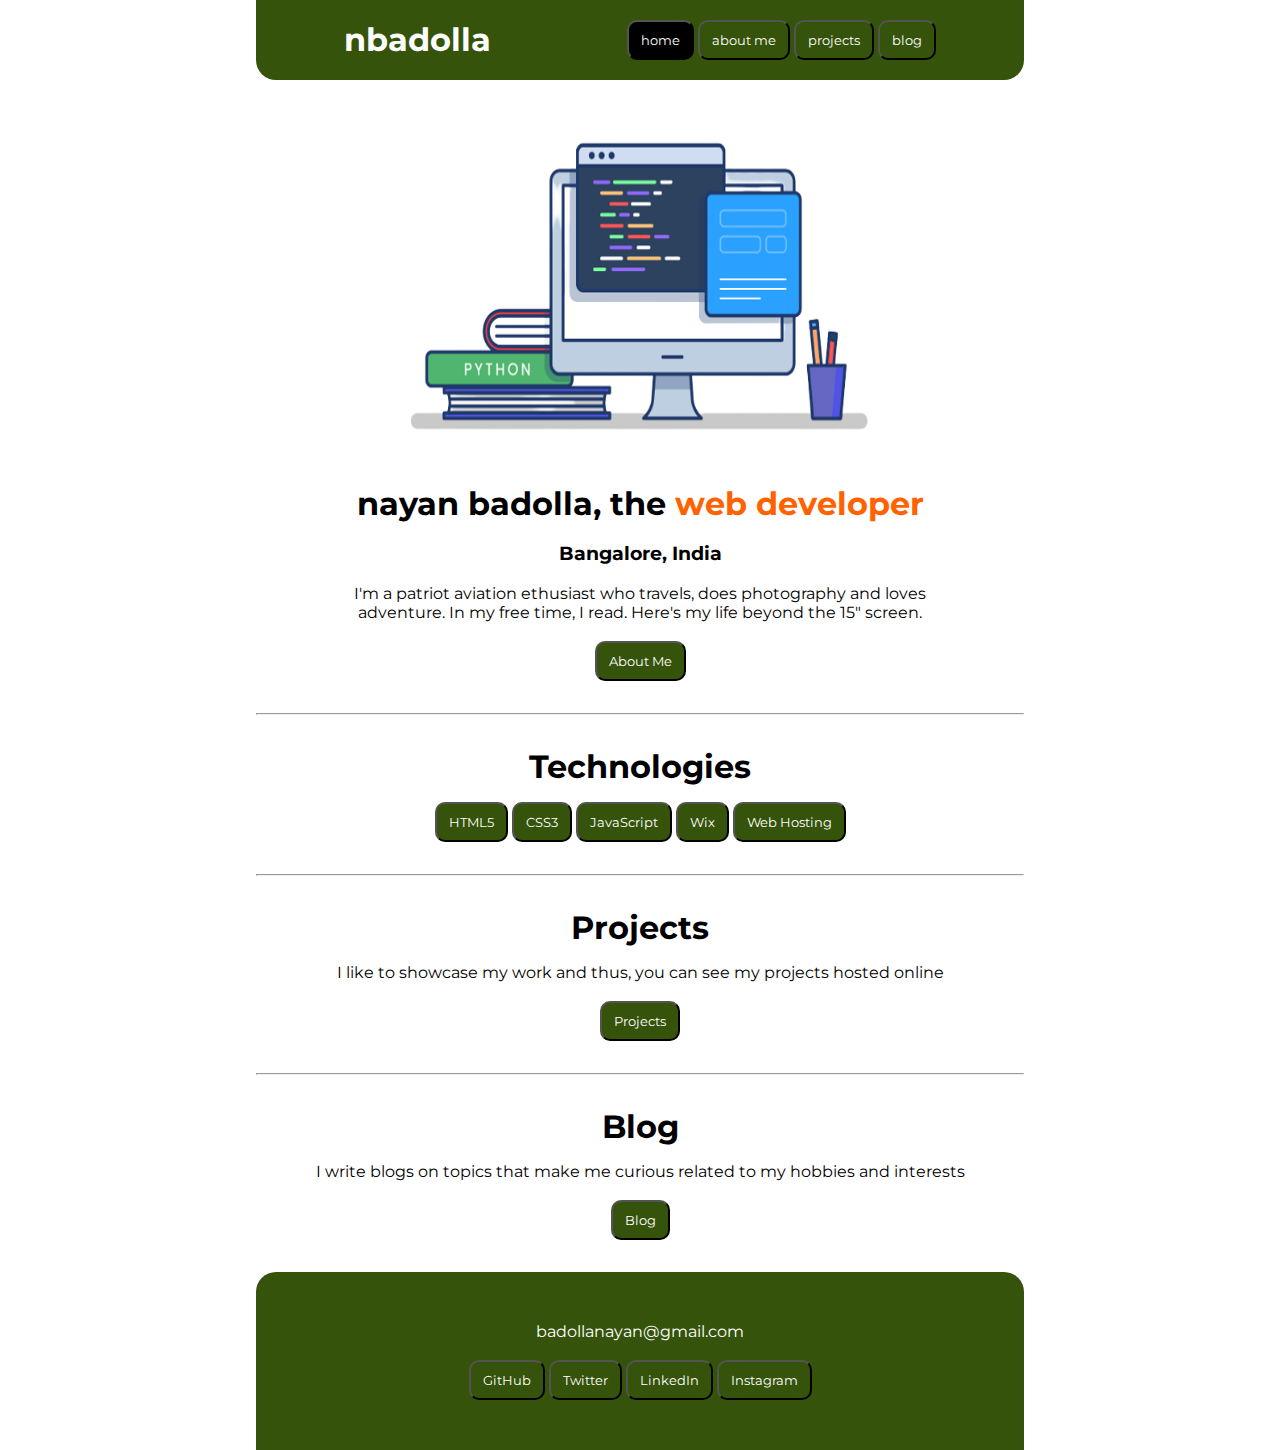
<file: index.html>
<!DOCTYPE html>
<html lang="en">
<head>
    <meta charset="UTF-8">
    <meta http-equiv="X-UA-Compatible" content="IE=edge">
    <meta name="viewport" content="width=device-width, initial-scale=1.0">
    <link rel="stylesheet" href="style.css">
    <title>nbadolla | portfolio</title>
</head>
<body>
    <header>
        <h1>nbadolla</h1>
        <nav>
            <button class="links active"><a href="index.html">home</a></button>
            <button class="links"><a href="about.html">about me</a></button>
            <button class="links"><a href="projects.html">projects</a></button>
            <button class="links"><a href="blog.html">blog</a></button>
        </nav>
    </header>

    <div class="intro">
        <img src="programing.png">
        <h1>nayan badolla, the <span>web developer</span></h1>
        <br>
        <h3>Bangalore, India</h3>
        <br>
        <p>I'm a patriot aviation ethusiast who travels, does photography and loves adventure. In my free time, I read. Here's my life beyond the 15" screen.</p>
        <br>
        <button  class="links"><a href="about.html">About Me</a></button>
    </div>
    <hr>
    <div class="technologies">
        <h1>Technologies</h1>
        <button>HTML5</button>
        <button>CSS3</button>
        <button>JavaScript</button>
        <button>Wix</button>
        <button>Web Hosting</button>
    </div>
    <hr>
    <div class="proj">
        <h1>Projects</h1>
        <p>I like to showcase my work and thus, you can see my projects hosted online</p>
        <br>
        <button class="links"><a href="projects.html" class="btn">Projects</a></button>
    </div>
    <hr>
    <div class="blog">
        <h1>Blog</h1>
        <p>I write blogs on topics that make me curious related to my hobbies and interests</p>
        <br>
        <button class="links"><a href="blog.html" class="btn">Blog</a></button>
    </div>
    
    <footer>
        <a href="mailto:badollanayan@gmail.com" class="mail">badollanayan@gmail.com</a>
        <br><br>
        <button class="links"><a href="https://github.com/nayanbadolla" target="_blank">GitHub</a></button>
        <button class="links"><a href="https://twitter.com/NBadolla" target="_blank" class="links">Twitter</a></button>
        <button class="links"><a href="https://linkedin.com/in/nayan-badolla-043187182" target="_blank" class="links">LinkedIn</a></button>
        <button class="links"><a href="https://www.instagram.com/mindofillusions/?hl=en" target="_blank" class="links">Instagram</a></button>
    </footer>
</body>
</html>
</file>
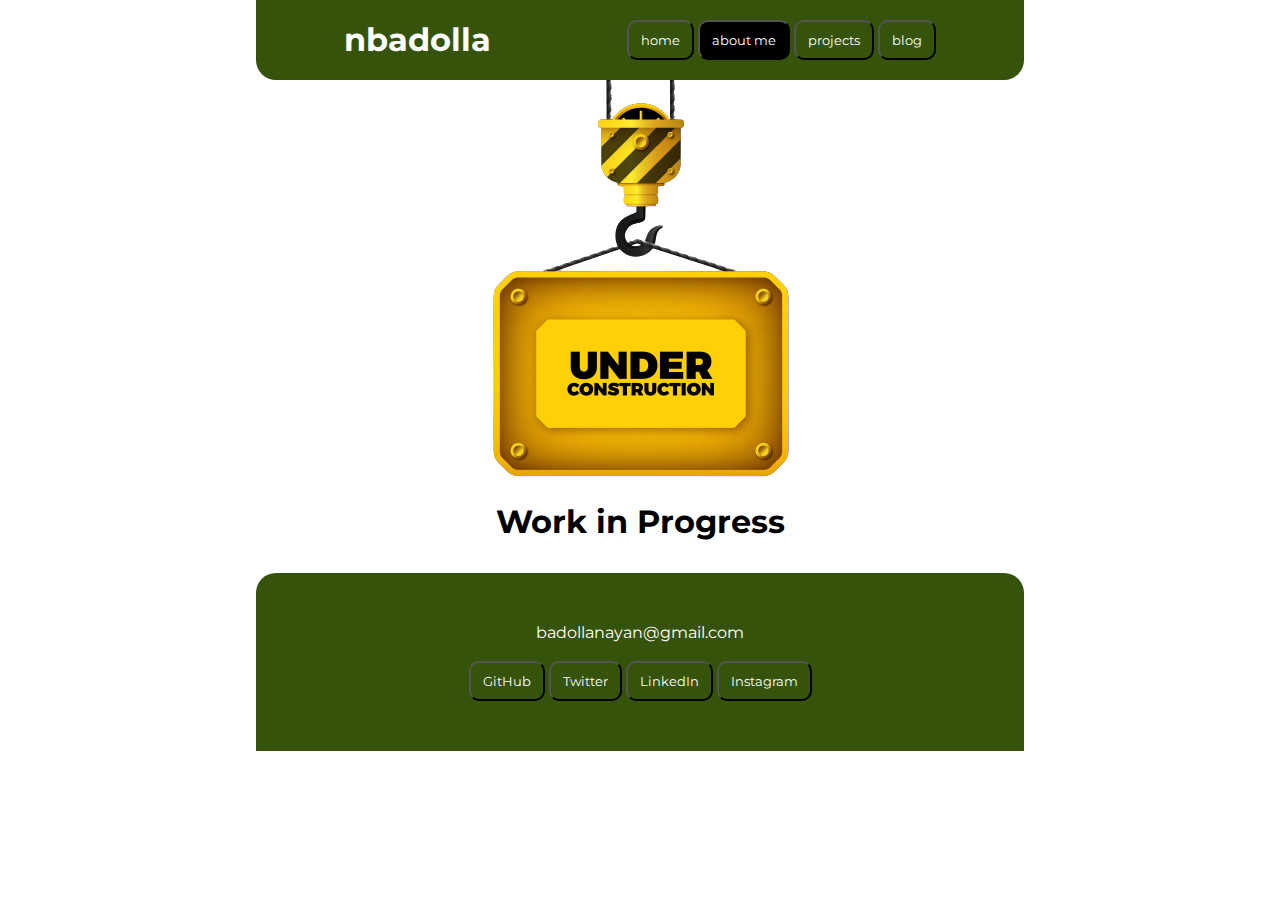
<file: about.html>
<!DOCTYPE html>
<html lang="en">
<head>
    <meta charset="UTF-8">
    <meta http-equiv="X-UA-Compatible" content="IE=edge">
    <meta name="viewport" content="width=device-width, initial-scale=1.0">
    <link rel="stylesheet" href="style.css">
    <title>nbadolla | portfolio</title>
</head>
<body>
    <header>
        <h1>nbadolla</h1>
        <nav>
            <button class="links"><a href="index.html">home</a></button>
            <button class="links active"><a href="about.html">about me</a></button>
            <button class="links"><a href="projects.html">projects</a></button>
            <button class="links"><a href="blog.html">blog</a></button>
        </nav>
    </header>

    <div>
        <img src="under construction.png" alt="">
        <h1 style="padding-bottom: 1em;">Work in Progress</h1>
    </div>
    
    <footer>
        <a href="mailto:badollanayan@gmail.com" class="mail">badollanayan@gmail.com</a>
        <br><br>
        <button class="links"><a href="https://github.com/nayanbadolla" target="_blank">GitHub</a></button>
        <button class="links"><a href="https://twitter.com/NBadolla" target="_blank" class="links">Twitter</a></button>
        <button class="links"><a href="https://linkedin.com/in/nayan-badolla-043187182" target="_blank" class="links">LinkedIn</a></button>
        <button class="links"><a href="https://www.instagram.com/mindofillusions/?hl=en" target="_blank" class="links">Instagram</a></button>
    </footer>
</body>
</html>
</file>
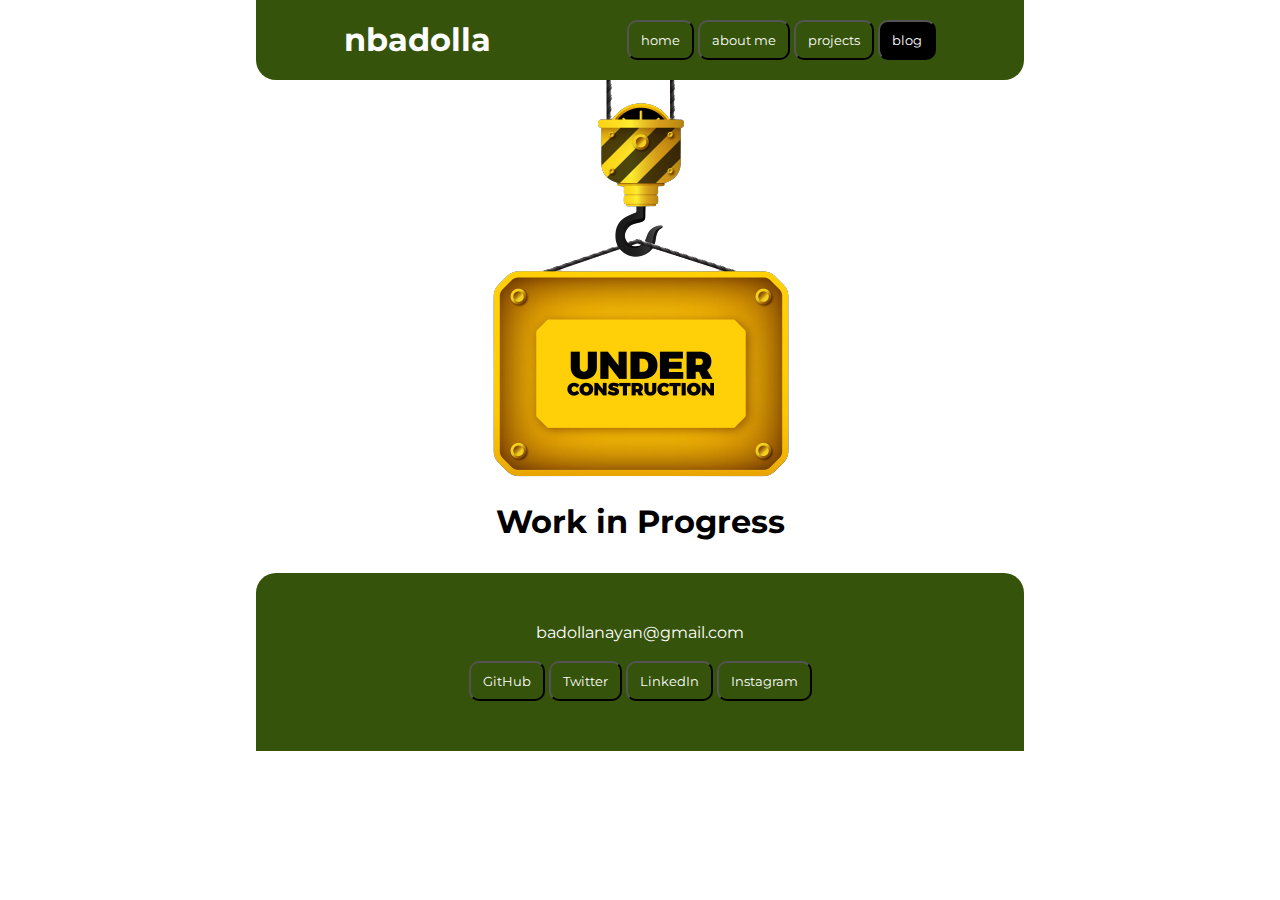
<file: blog.html>
<!DOCTYPE html>
<html lang="en">
<head>
    <meta charset="UTF-8">
    <meta http-equiv="X-UA-Compatible" content="IE=edge">
    <meta name="viewport" content="width=device-width, initial-scale=1.0">
    <link rel="stylesheet" href="style.css">
    <title>nbadolla | portfolio</title>
</head>
<body>
    <header>
        <h1>nbadolla</h1>
        <nav>
            <button class="links"><a href="index.html">home</a></button>
            <button class="links"><a href="about.html">about me</a></button>
            <button class="links"><a href="projects.html">projects</a></button>
            <button class="links active"><a href="blog.html">blog</a></button>
        </nav>
    </header>

    <div>
        <img src="under construction.png" alt="">
        <h1 style="padding-bottom: 1em;">Work in Progress</h1>
    </div>

    <footer>
        <a href="mailto:badollanayan@gmail.com" class="mail">badollanayan@gmail.com</a>
        <br><br>
        <button class="links"><a href="https://github.com/nayanbadolla" target="_blank">GitHub</a></button>
        <button class="links"><a href="https://twitter.com/NBadolla" target="_blank" class="links">Twitter</a></button>
        <button class="links"><a href="https://linkedin.com/in/nayan-badolla-043187182" target="_blank" class="links">LinkedIn</a></button>
        <button class="links"><a href="https://www.instagram.com/mindofillusions/?hl=en" target="_blank" class="links">Instagram</a></button>
    </footer>
</body>
</html>
</file>
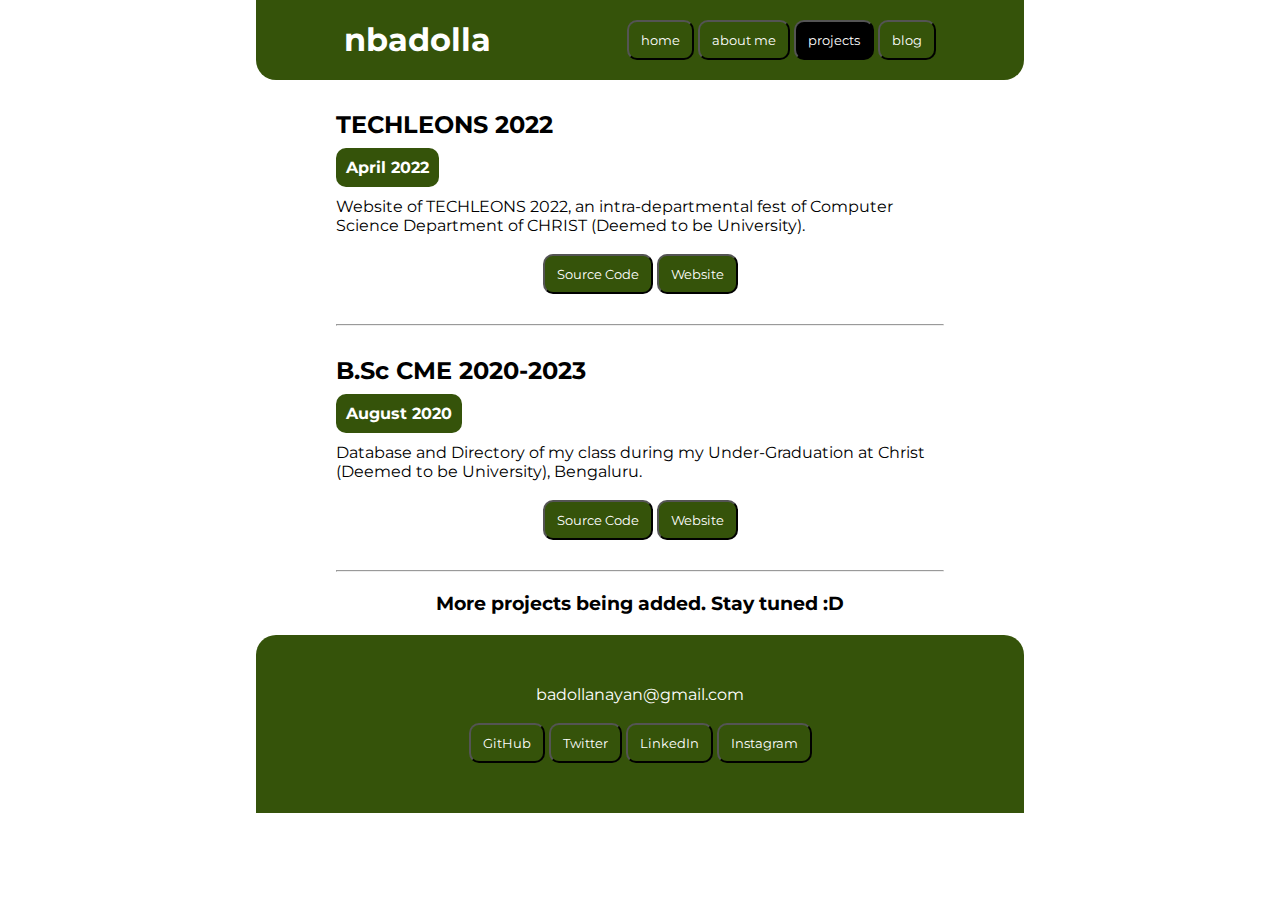
<file: projects.html>
<!DOCTYPE html>
<html lang="en">
<head>
    <meta charset="UTF-8">
    <meta http-equiv="X-UA-Compatible" content="IE=edge">
    <meta name="viewport" content="width=device-width, initial-scale=1.0">
    <link rel="stylesheet" href="style.css">
    <title>nbadolla | portfolio</title>
</head>
<body>
    <header>
        <h1>nbadolla</h1>
        <nav>
            <button class="links"><a href="index.html">home</a></button>
            <button class="links"><a href="about.html">about me</a></button>
            <button class="links active"><a href="projects.html">projects</a></button>
            <button class="links"><a href="blog.html">blog</a></button>
        </nav>
    </header>

    <div class="projects">
        <div class="project project1">
            <div>
                <h2 class="name">TECHLEONS 2022</h2>
                <br>
                <h4 class="date">April 2022</h4>
                <br>
                <p class="desc">Website of TECHLEONS 2022, an intra-departmental fest of Computer Science Department of CHRIST (Deemed to be University).</p>
                <br>
            </div>
            <div class="attachments">
                <button class="links"><a href="https://github.com/nayanbadolla/techleons-christ">Source Code</a></button>
                <button class="links"><a href="https://techleons-christuniversity.netlify.app">Website</a></button>
            </div>
        </div>
        <hr>
        <div class="project project2">
            <div>
                <h2 class="name">B.Sc CME 2020-2023</h2>
                <br>
                <h4 class="date">August 2020</h4>
                <br>
                <p class="desc">Database and Directory of my class during my Under-Graduation at Christ (Deemed to be University), Bengaluru.</p>
                <br>
            </div>
            <div class="attachments">
                <button class="links"><a href="https://github.com/nayanbadolla/bsc-cme">Source Code</a></button>
                <button class="links"><a href="https://bsc-cme.netlify.app">Website</a></button>
            </div>
        </div>
        <hr>
        <h3 style="text-align: center; padding: 20px;">More projects being added. Stay tuned :D</h3>
        <!-- <div class="project project3">
            <div>
                <h2 class="name">Todo </h2>
                <br>
                <h4 class="date">June 2022</h4>
                <br>
                <p class="desc">A Todo App to write down all chores and plans.</p>
                <br>
            </div>
            <div class="attachments">
                <button class="links"><a href="https://github.com/nayanbadolla/todoapp">Source Code</a></button>
                <button class="links"><a href="nbadolla-todo.netlify.app">Website</a></button>
            </div>
        </div> -->
        <div class="project4"></div>
        <div class="project5"></div>
        <div class="project6"></div>
    </div>

    <footer>
        <a href="mailto:badollanayan@gmail.com" class="mail">badollanayan@gmail.com</a>
        <br><br>
        <button class="links"><a href="https://github.com/nayanbadolla" target="_blank">GitHub</a></button>
        <button class="links"><a href="https://twitter.com/NBadolla" target="_blank" class="links">Twitter</a></button>
        <button class="links"><a href="https://linkedin.com/in/nayan-badolla-043187182" target="_blank" class="links">LinkedIn</a></button>
        <button class="links"><a href="https://www.instagram.com/mindofillusions/?hl=en" target="_blank" class="links">Instagram</a></button>
    </footer>
</body>
</html>
</file>
<file: style.css>
@import url('https://fonts.googleapis.com/css2?family=Montserrat&display=swap');

:root {
    --primary-color: rgb(53, 83, 10);
    --text-color: white;
}

* {
    margin: 0;
    box-sizing: border-box;
    scroll-behavior: smooth;
    font-family: 'Montserrat', sans-serif;
}

body {
    text-align: center;
    max-width: 60%;
    margin: auto;
}

header, footer, button, a {
    background-color: var(--primary-color);
    color: var(--text-color);
}

a {
    text-decoration: none;
}

button {
    padding: 10px 12px;
    border-radius: 10px;
}

span {
    color: rgb(255, 98, 0);
}

header {
    display: flex;
    padding: 20px;
    border-bottom-left-radius: 20px;
    border-bottom-right-radius: 20px;
    justify-content: space-around
}

.links:hover {
    transform: scale(1.15);
    transition: all 0.5s ease-in-out;
}

.active, .active a {
    background-color: black;
}

.intro img {
    width: 500px;
    height: 400px;
}

.intro {
    padding: 0 5em 2em 5em;
}

.technologies, .proj, .blog {
    padding: 2em;
}

.technologies h1, .proj h1, .blog h1 {
    padding-bottom: 1rem;
}

.mail:hover {
    color: black;
    transition: 0.5s;
}

footer {
    padding: 50px;
    border-top-left-radius: 20px;
    border-top-right-radius: 20px;
}

/* PROJECTS  */

.projects {
    text-align: left;
    padding: 0 5rem;
}

.project {
    padding-bottom: 30px;
    padding-top: 30px;
}

.date {
    background-color: var(--primary-color);
    color: white;
    border-radius: 10px;
    padding: 10px;
    display: inline;
}

.desc {
    padding-top: 20px;
}

.attachments {
    text-align: center;
}
</file>
